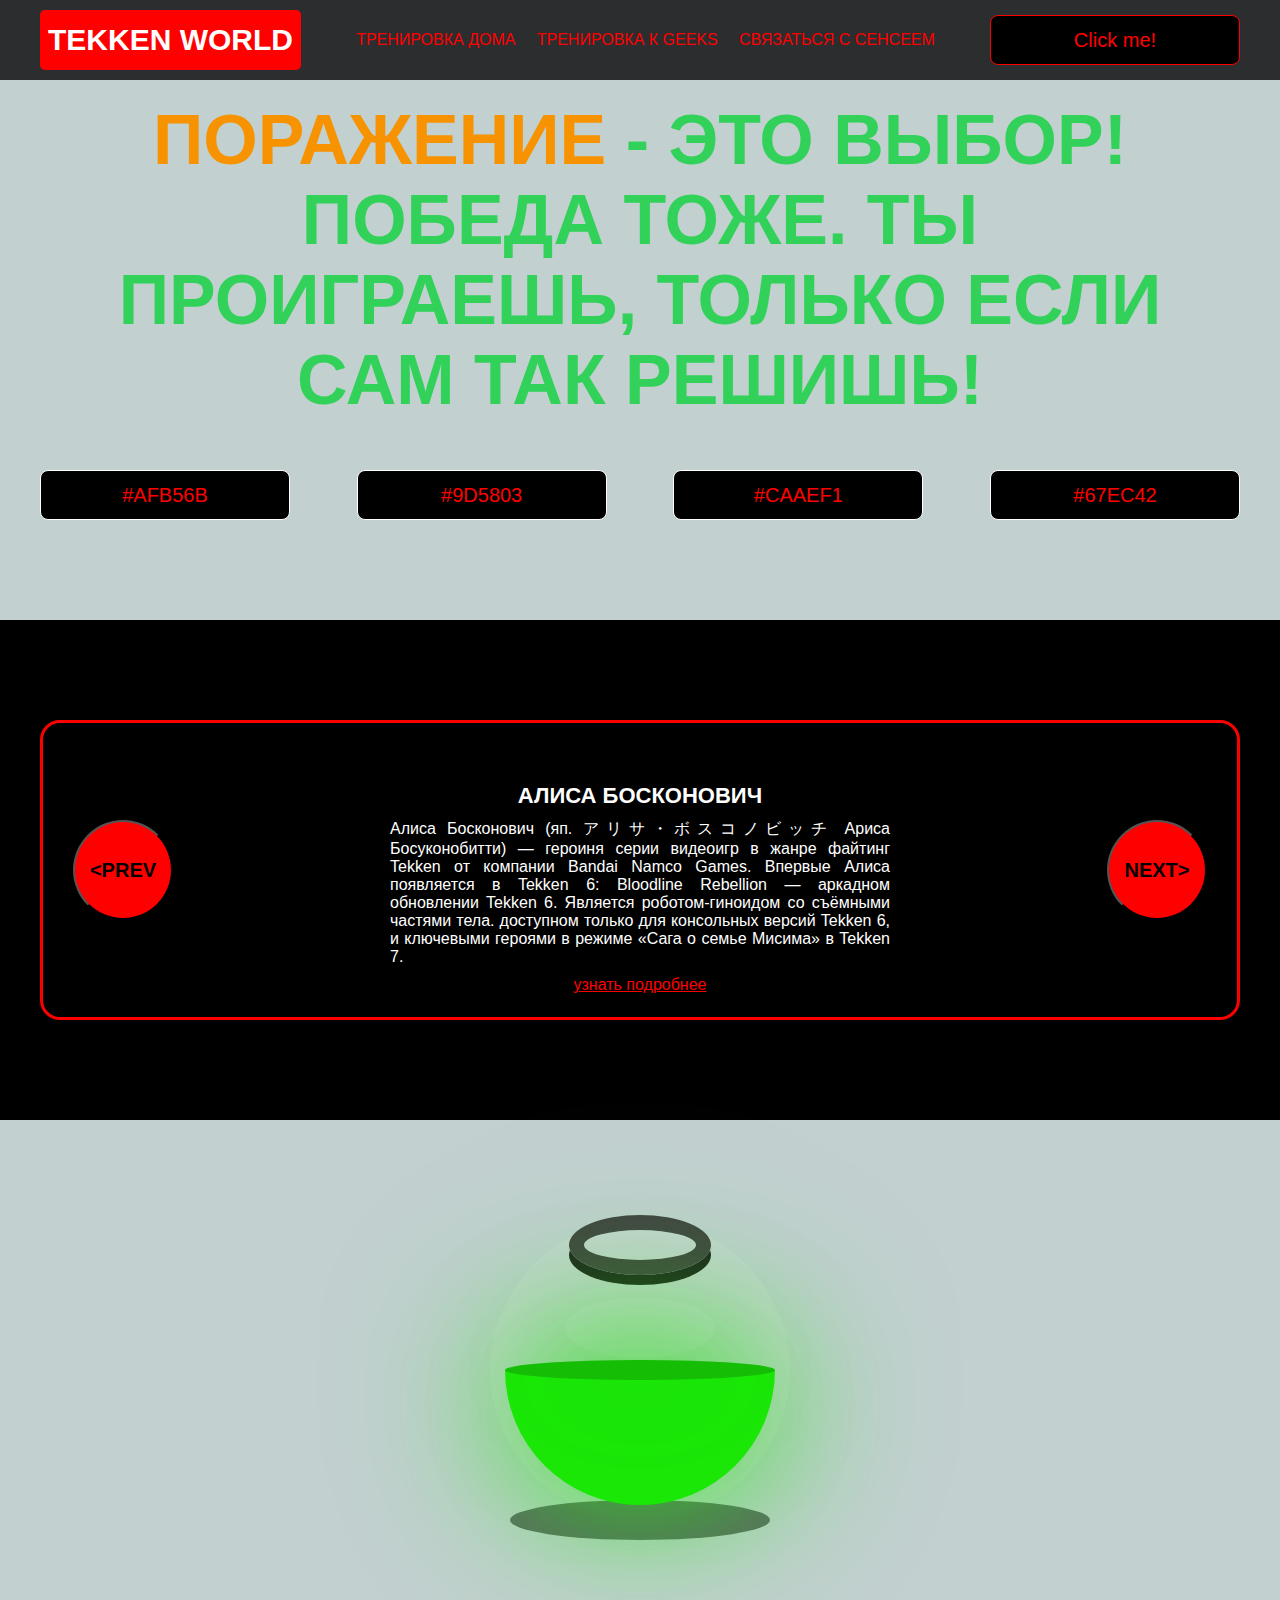
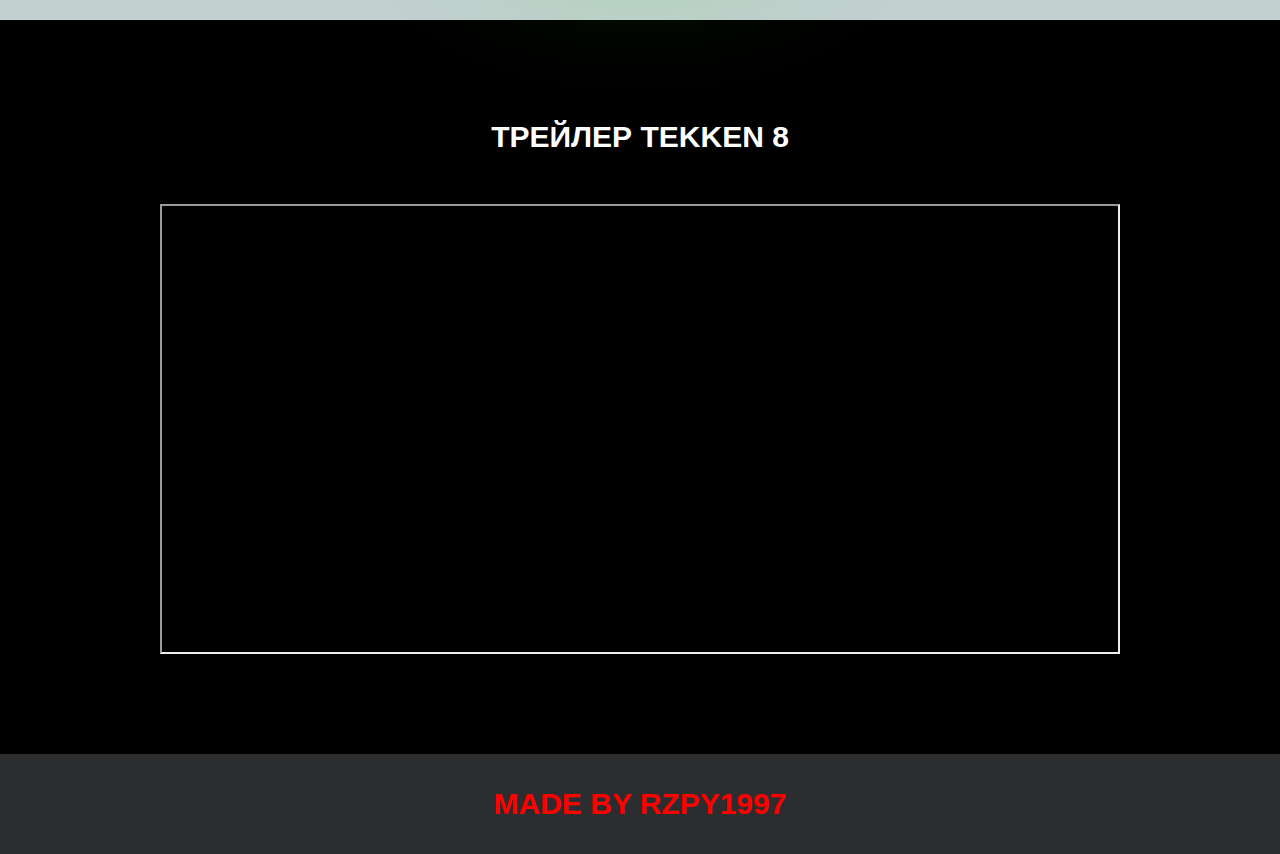
<file: index.html>
<!DOCTYPE html>
<html lang="en">
<head>
    <meta charset="UTF-8">
    <title>Tekken World</title>
    <link rel="stylesheet" href="css/style.css">
    <link rel="stylesheet" href="css/core.css">
</head>
<body>

<div class="wrapper">
    <div class="header">
        <div class="container">
            <div class="inner_header">
                <a href="index.html">
                    <div class="logotype">
                        <h2>Tekken World</h2>
                    </div>
                </a>
                <ul class="menu">
                    <li class="menu_link">
                        <a href="pages/home_works.html">Тренировка дома</a>
                    </li>
                    <li class="menu_link">
                        <a href="pages/lessons.html">Тренировка к GEEKS</a>
                    </li>
                    <li class="menu_link">
                        <a href="https://t.me/NurDinBuy16" target="_blank">Связаться с Сенсеем</a>
                    </li>
                </ul>
                <button class="btn" id="btn-get">Click me!</button>
            </div>
        </div>
    </div>
    <div class="main_block">
        <div class="container">
            <div class="inner_main">
                <h1><strong id="js-color">Поражение</strong> - это выбор! Победа тоже. Ты проиграешь, только если сам так решишь!</h1>
                <div class="colors-buttons">
                    <button class="btn btn-color"></button>
                    <button class="btn btn-color"></button>
                    <button class="btn btn-color"></button>
                    <button class="btn btn-color"></button>
                </div>
            </div>
        </div>
    </div>
    <div class="slider_block">
        <div class="container">
            <div class="inner_slider">
                <div class="slider">
                    <button class="btn-slide" id="prev">&lt;prev</button>
                    <div class="slide active_slide">
                        <div class="slide_card">
                            <h3>Алиса Босконович</h3>
                            <p>Алиса Босконович (яп. アリサ・ボスコノビッチ Ариса Босуконобитти) — героиня серии видеоигр в жанре файтинг Tekken от компании Bandai Namco Games. Впервые Алиса появляется в Tekken 6: Bloodline Rebellion — аркадном обновлении Tekken 6. Является роботом-гиноидом со съёмными частями тела. доступном только для консольных версий Tekken 6, и ключевыми героями в режиме «Сага о семье Мисима» в Tekken 7.</p>
                            <a href="https://ru.wikipedia.org/wiki/%D0%A1%D0%BF%D0%B8%D1%81%D0%BE%D0%BA_%D0%BF%D0%B5%D1%80%D1%81%D0%BE%D0%BD%D0%B0%D0%B6%D0%B5%D0%B9_Tekken#%D0%9F%D0%B5%D1%80%D1%81%D0%BE%D0%BD%D0%B0%D0%B6%D0%B8" target="_blank">узнать подробнее</a>
                        </div>
                    </div>
                    <div class="slide">
                        <div class="slide_card">
                            <h3>Анна Уильямс</h3>
                            <p>Анна Уильямс (яп. アンナ・ウィリアムズ Anna Wiriamuzu) — вымышленный персонаж серии видеоигр в жанре файтинг Tekken. Её первое появление состоялось в Tekken (1994). Анна — самовлюблённая и высокомерная младшая сестра тихой и серьёзной Нины Уильямс, личный телохранитель Кадзуи Мисимы и второе должностное лицо в Корпорации G. Кроме того, она является тётей известного британского боксёра Стива Фокса. Анна выступает в качестве вечной соперницы Нины.</p>
                            <a href="https://ru.wikipedia.org/wiki/%D0%A1%D0%BF%D0%B8%D1%81%D0%BE%D0%BA_%D0%BF%D0%B5%D1%80%D1%81%D0%BE%D0%BD%D0%B0%D0%B6%D0%B5%D0%B9_Tekken#%D0%9F%D0%B5%D1%80%D1%81%D0%BE%D0%BD%D0%B0%D0%B6%D0%B8" target="_blank">узнать подробнее</a>
                        </div>
                    </div>
                    <div class="slide">
                        <div class="slide_card">
                            <h3>Дзин Кадзама</h3>
                            <p>Дзин Кадзама (яп. 風間 仁 Кадзама Дзин, ромадзи: Jin Kazama) — персонаж из серии игр Tekken, начиная с третьей части является её ключевым действующим лицом и одним из наиболее узнаваемых персонажей серии: его изображение размещалось на упаковках консольных версий всех игр, начиная с Tekken 3, в которой он впервые появился[1][2][3]. </p>
                            <a href="https://developer.mozilla.org/ru/docs/Learn/JavaScript/Objects/JSON" target="_blank">узнать подробнее</a>
                        </div>
                    </div>
                    <div class="slide">
                        <div class="slide_card">
                            <h3>Ёсимицу</h3>
                            <p>Ёсимицу (яп. 吉光 Ёсимицу, ромадзи: Yoshimitsu) — персонаж серий файтингов Tekken и Soul. Он впервые появляется в игре Tekken и появляется во всех продолжениях и ответвлениях серии. Кроме того, предшественник Ёсимицу с таким же именем, оружием, кланом и основной информацией был включён в ещё одну серию файтингов от Namco Soul в качестве секретного персонажа, дебютировав в SoulCalibur. Персонаж был хорошо принят как фанатами обеих серий, так и критиками.</p>
                            <a href="https://highload.today/kak-ustroen-event-loop-v-javascript-parallelnaya-model-i-tsikl-sobytij/" target="_blank">узнать подробнее</a>
                        </div>
                    </div>
                    <button class="btn-slide" id="next">next&gt;</button>
                </div>
            </div>
        </div>
    </div>

    <div class="botlle">
        <div class="container">
            <div class="bottle_inner">
                <a href="pages/monster.html">
                    <div class="bowl">
                        <div class="shadow"></div>
                        <div class="liquid"></div>

                    </div>
                </a>
            </div>
        </div>
    </div>

    <div class="block_video">
        <div class="container">
            <h3>Трейлер TEKKEN 8</h3>
            <div class="inner_block_video">
                <iframe width="80%" height="450" src="https://www.youtube.com/embed/9ctbt4CfrJw?si=48giTpM0swUvpjRw" title="YouTube video player" frameborder="2" allow="autoplay; clipboard-write; encrypted-media; gyroscope; picture-in-picture; web-share" allowfullscreen></iframe>
            </div>
        </div>
    </div>

    <div class="footer">
        <div class="container">
            <a href="#" target="_blank">
                <div class="inner_footer">
                    <h2>Made by RZPY1997</h2>
                </div>
            </a>
        </div>
    </div>
</div>

<div class="modal">
    <div class="modal_dialog">
        <div class="modal_content">
            <form action="#">
                <div class="modal_close">&times;</div>
                <div class="modal_title">Мы свяжемся с вами как можно быстрее!</div>
                <input required placeholder="Ваше имя" name="fullname" type="text" class="modal_input">
                <input required placeholder="Ваш номер телефона" name="phone_number" type="phone" class="modal_input">
                <button class="btn btn_dark btn_min">Перезвонить мне</button>
            </form>
        </div>
    </div>
</div>

</body>
<script src="js/main.js"></script>
<script src="js/modal.js"></script>
</html>
</file>
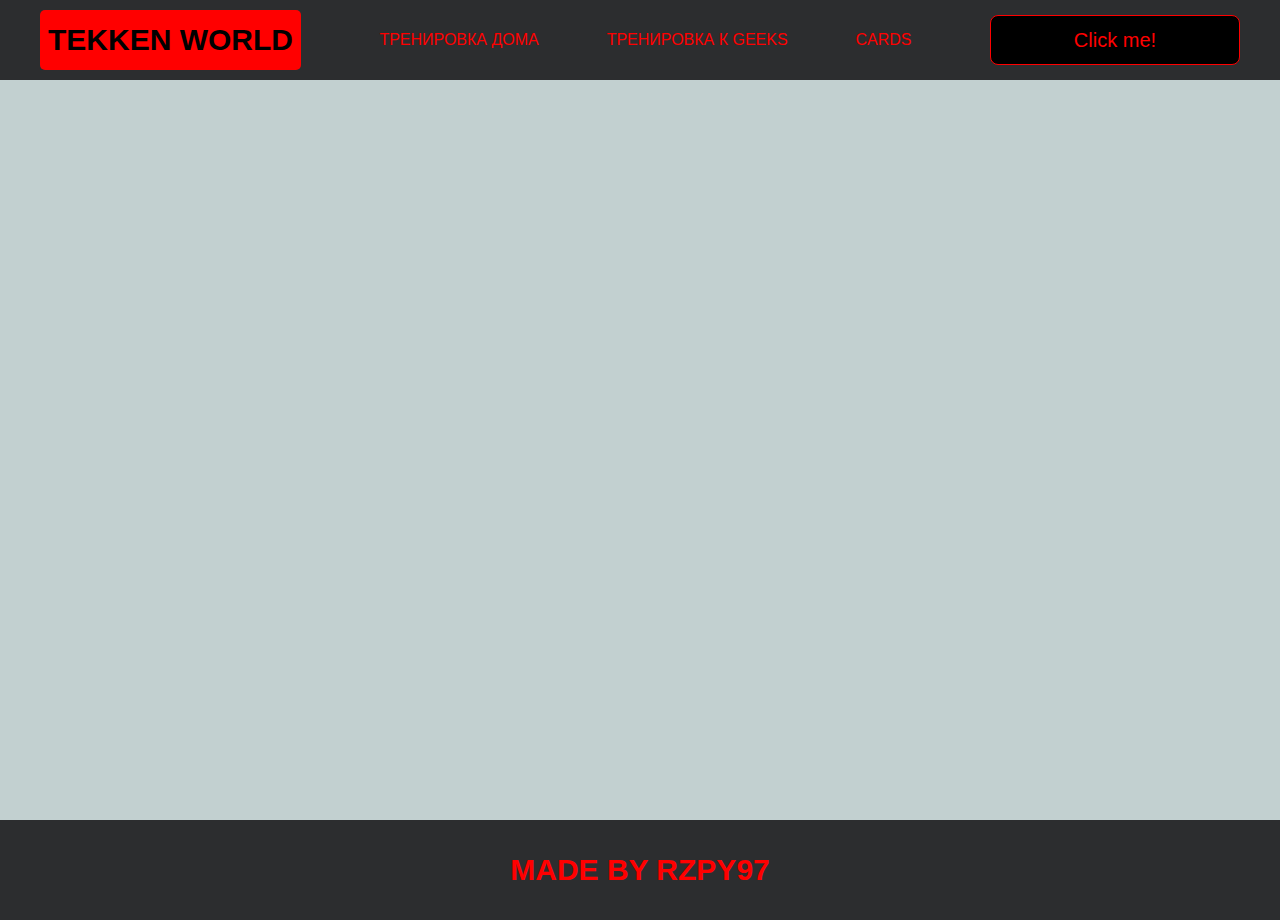
<file: pages/cards.html>
<!DOCTYPE html>
<html lang="en">
<head>
    <meta charset="UTF-8">
    <title>Cards</title>
    <link rel="stylesheet" href="../css/style.css">
    <link rel="stylesheet" href="../css/core.css">
    <link rel="stylesheet" href="../css/cards.css">
</head>
<body>
<div class="wrapper">
    <div class="header">
        <div class="container">
            <div class="inner_header">
                <a href="../index.html">
                    <div class="logotype">
                        <h2>Tekken World</h2>
                    </div>
                </a>
                <ul class="menu">
                    <li class="menu_link">
                        <a href="../pages/home_works.html">Тренировка дома</a>
                    </li>
                    <li class="menu_link">
                        <a href="../pages/lessons.html">Тренировка к GEEKS</a>
                    </li>
                    <li class="menu_link">
                        <a href="cards.html">Cards</a>
                    </li>
                </ul>
                <button class="btn" id="btn-get">Click me!</button>
            </div>
        </div>
    </div>

    <div class="cards"></div>

    <div class="footer">
        <div class="container">
            <a href="#" target="_blank">
                <div class="inner_footer">
                    <h2>Made by RZPY97</h2>
                </div>
            </a>
        </div>
    </div>
</div>
<div class="modal">
    <div class="modal_dialog">
        <div class="modal_content">
            <form action="#">
                <div class="modal_close">&times;</div>
                <div class="modal_title">Мы свяжемся с вами как можно быстрее!</div>
                <input required placeholder="Ваше имя" name="name" type="text" class="modal_input">
                <input required placeholder="Ваш номер телефона" name="phone" type="phone" class="modal_input">
                <button class="btn btn_dark btn_min">Перезвонить мне</button>
            </form>
        </div>
    </div>
</div>
<script src="../js/cards.js"></script>
<script src="../js/modal.js"></script>
</body>
</html>
</file>
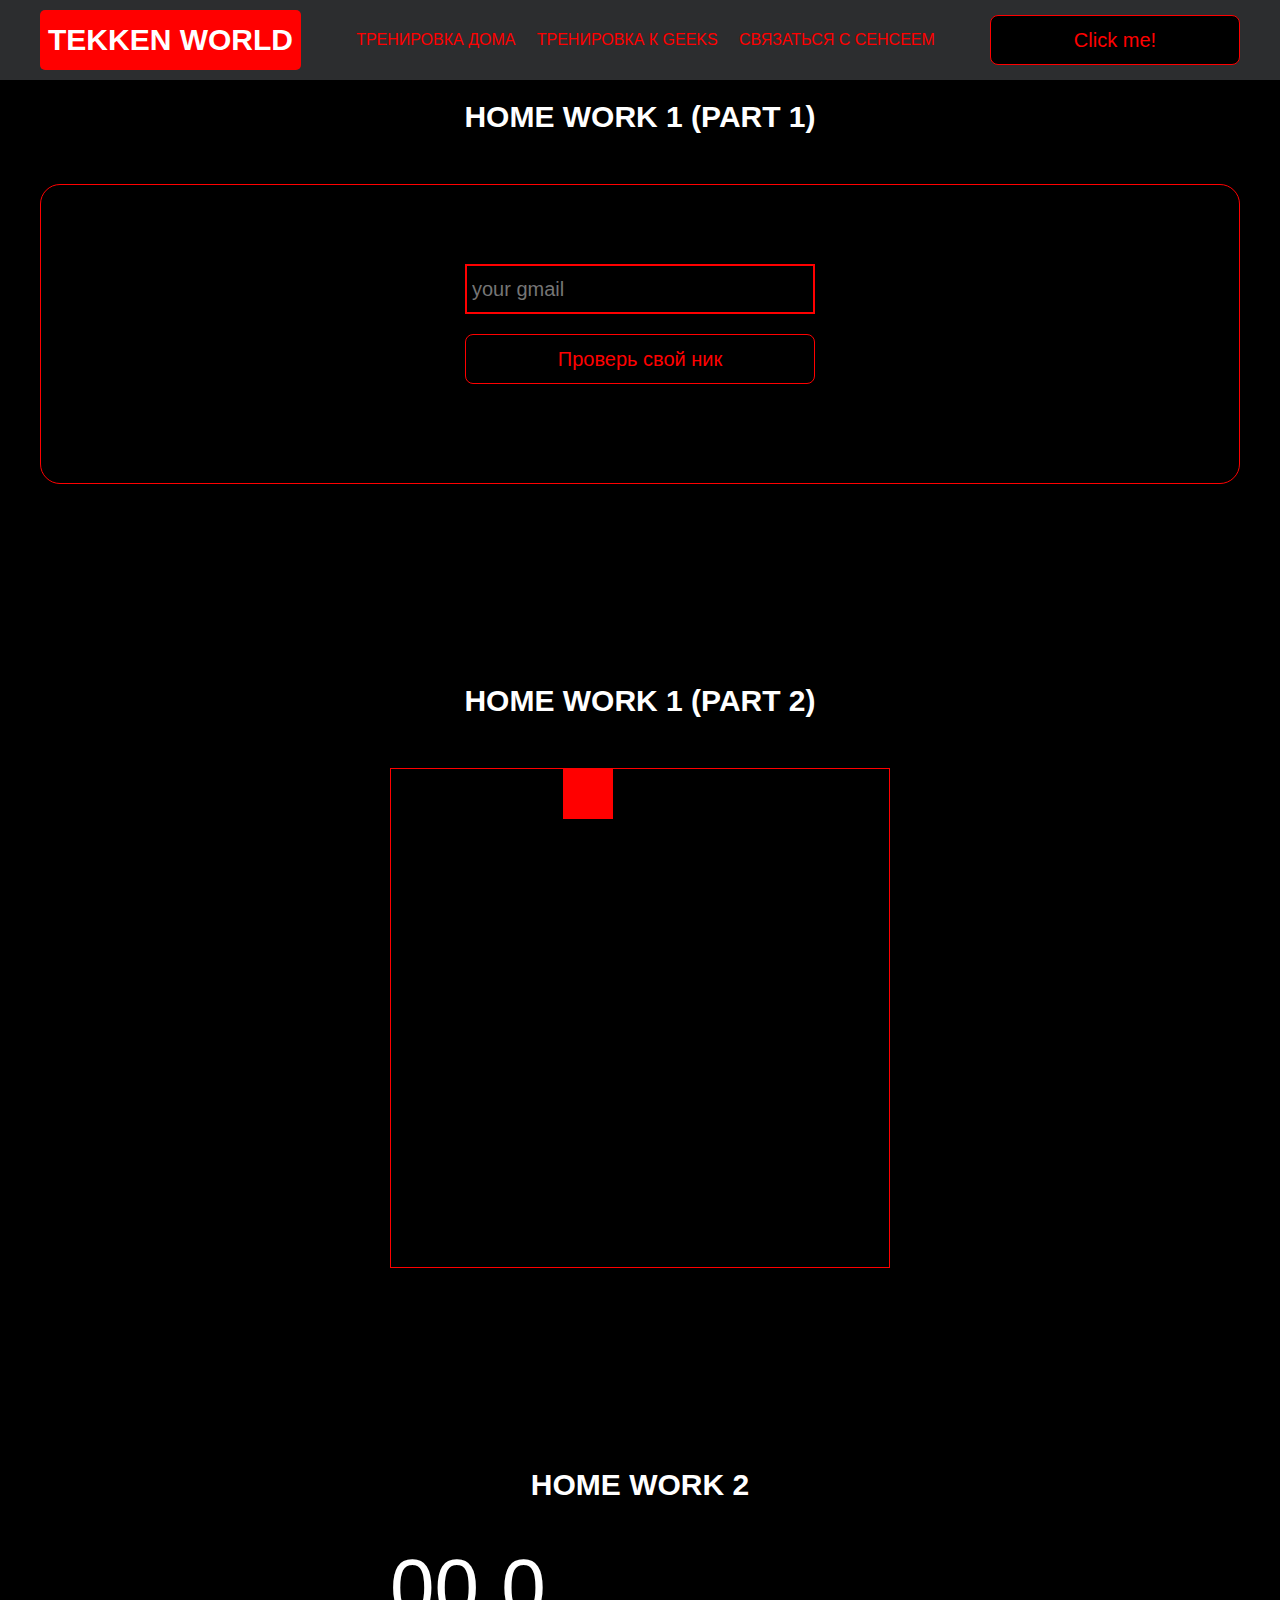
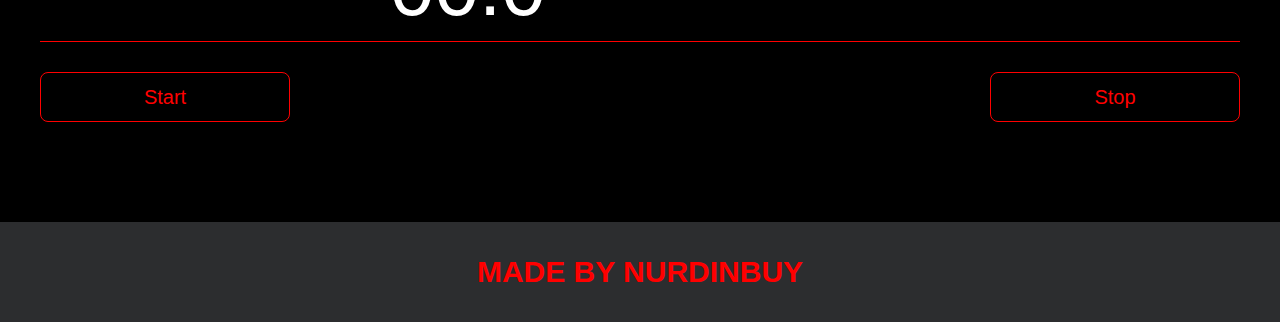
<file: pages/home_works.html>
<!DOCTYPE html>
<html lang="en">
<head>
    <meta charset="UTF-8">
    <title>Home Works</title>
    <link rel="stylesheet" href="../css/style.css">
    <link rel="stylesheet" href="../css/core.css">
    <link rel="stylesheet" href="../css/home_works.css">
</head>
<body>

<div class="wrapper">
    <div class="header">
        <div class="container">
            <div class="inner_header">
                <a href="../index.html">
                    <div class="logotype">
                        <h2>Tekken World</h2>
                    </div>
                </a>
                <ul class="menu">
                    <li class="menu_link">
                        <a href="../pages/home_works.html">Тренировка дома</a>
                    </li>
                    <li class="menu_link">
                        <a href="../pages/lessons.html">Тренировка к GEEKS</a>
                    </li>
                    <li class="menu_link">
                        <a href="https://t.me/NurDinBuy16" target="_blank">Связаться с Сенсеем</a>
                    </li>
                </ul>
                <button class="btn" id="btn-get">Click me!</button>
            </div>
        </div>
    </div>

    <div class="gmail_block">
        <div class="container">
            <h3>Home work 1 (part 1)</h3>
            <div class="inner_gmail_block">
                <div class="form_gmail">
                    <label for="gmail_input"></label>
                    <input type="text" id="gmail_input" placeholder="your gmail">
                    <button class="btn" id="gmail_button">Проверь свой ник</button>
                    <span class="checker" id="gmail_result"></span>
                </div>
            </div>
        </div>
    </div>

    <div class="move_block">
        <div class="container">
            <h3>Home work 1 (part 2)</h3>
            <div class="inner_move_block">
                <div class="parent_block">
                    <div class="child_block"></div>
                </div>
            </div>
        </div>
    </div>
  <div class="stopwatch">
    <div class="container">
        <h3>Home work 2 </h3>
        <div class="time">
            <div class="time_block">
                <div class="interval" id="ml-secondsS">00.0</div>
            </div>
        </div>
        <div class="time_buttons">
            <button class="btn" id="start">Start</button>
            <button class="btn" id="stop">Stop</button>
        </div>
    </div>
</div>

    <div class="footer">
        <div class="container">
            <a href="https://www.instagram.com/nurdinbuy/" target="_blank">
                <div class="inner_footer">
                    <h2>Made by NurDinBuy</h2>
                </div>
            </a>
        </div>
    </div>
</div>

<div class="modal">
    <div class="modal_dialog">
        <div class="modal_content">
            <form action="#">
                <div class="modal_close">&times;</div>
                <div class="modal_title">Мы свяжемся с вами как можно быстрее!</div>
                <input required placeholder="Ваше имя" name="name" type="text" class="modal_input">
                <input required placeholder="Ваш номер телефона" name="phone" type="phone" class="modal_input">
                <button class="btn btn_dark btn_min">Перезвонить мне</button>
            </form>
        </div>
    </div>
</div>

</body>
<script src="../js/home_works.js"></script>
<script src="../js/modal.js"></script>
</html>
</file>
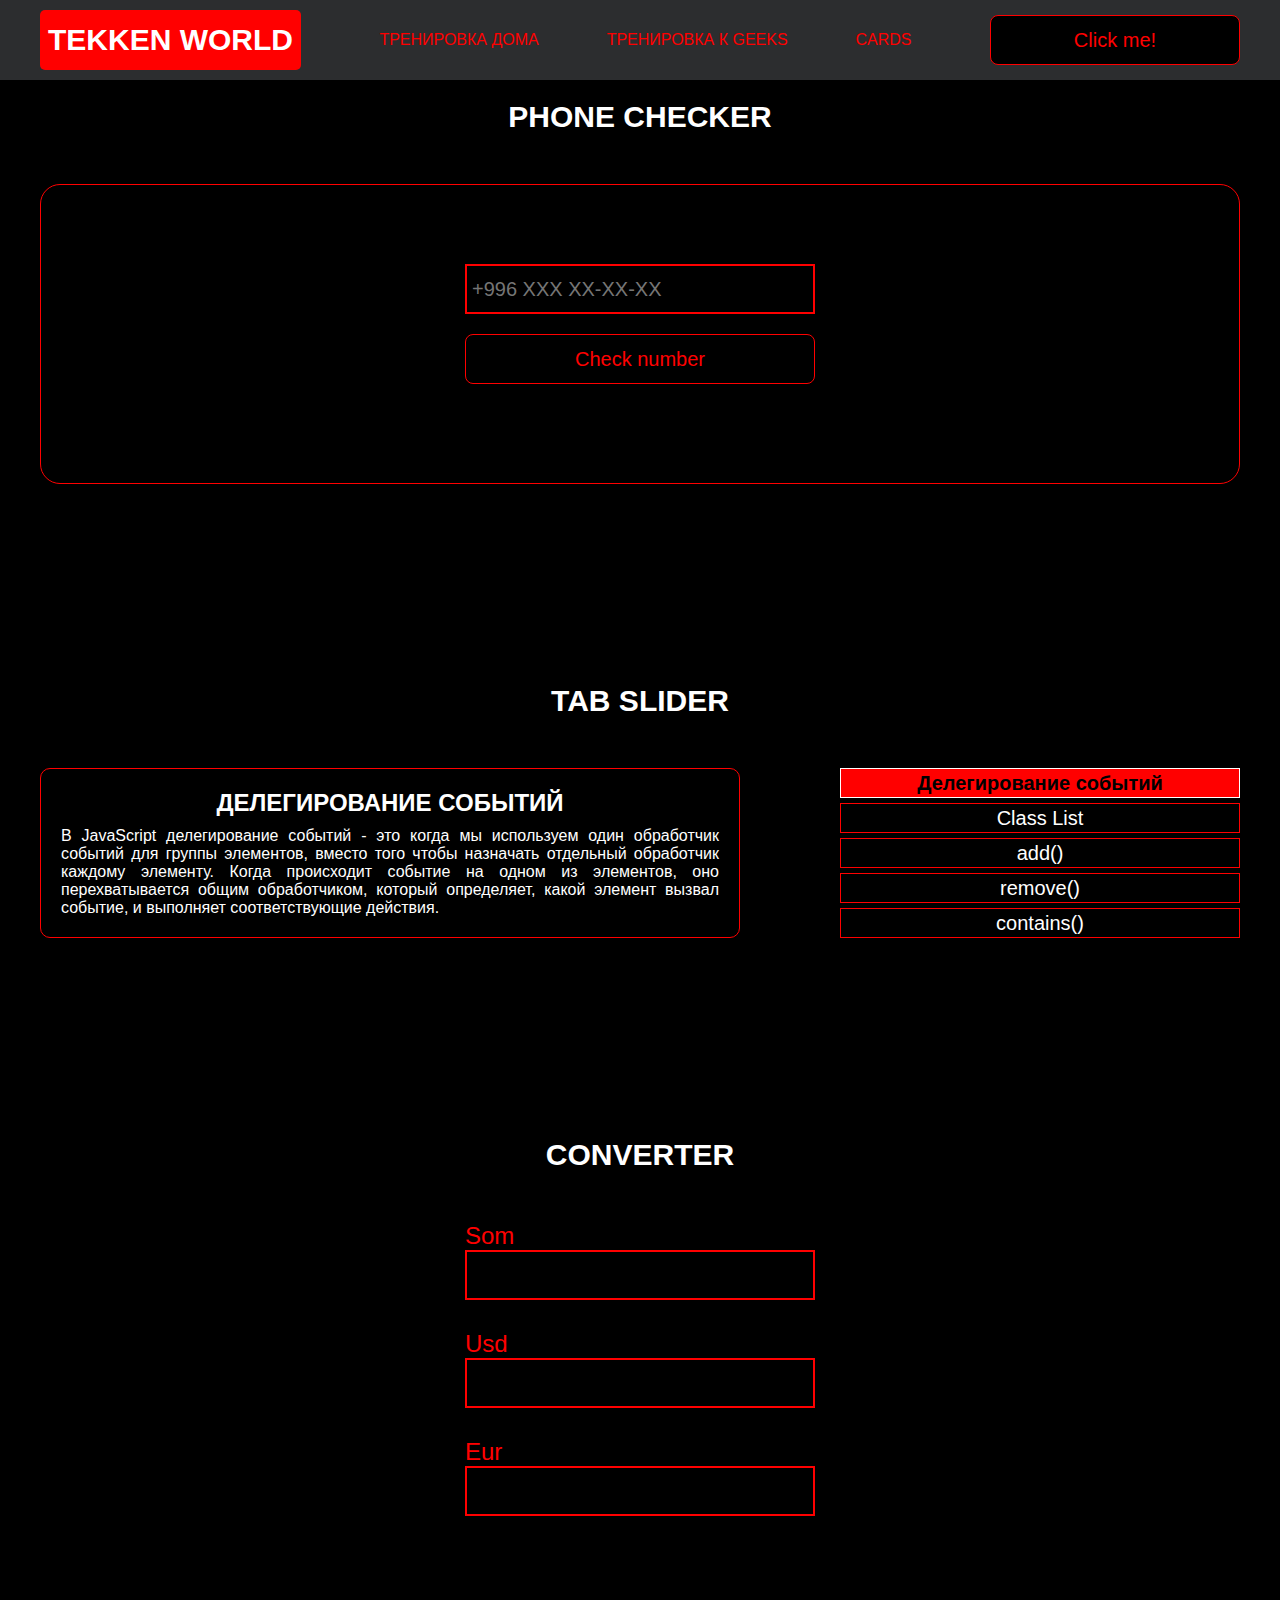
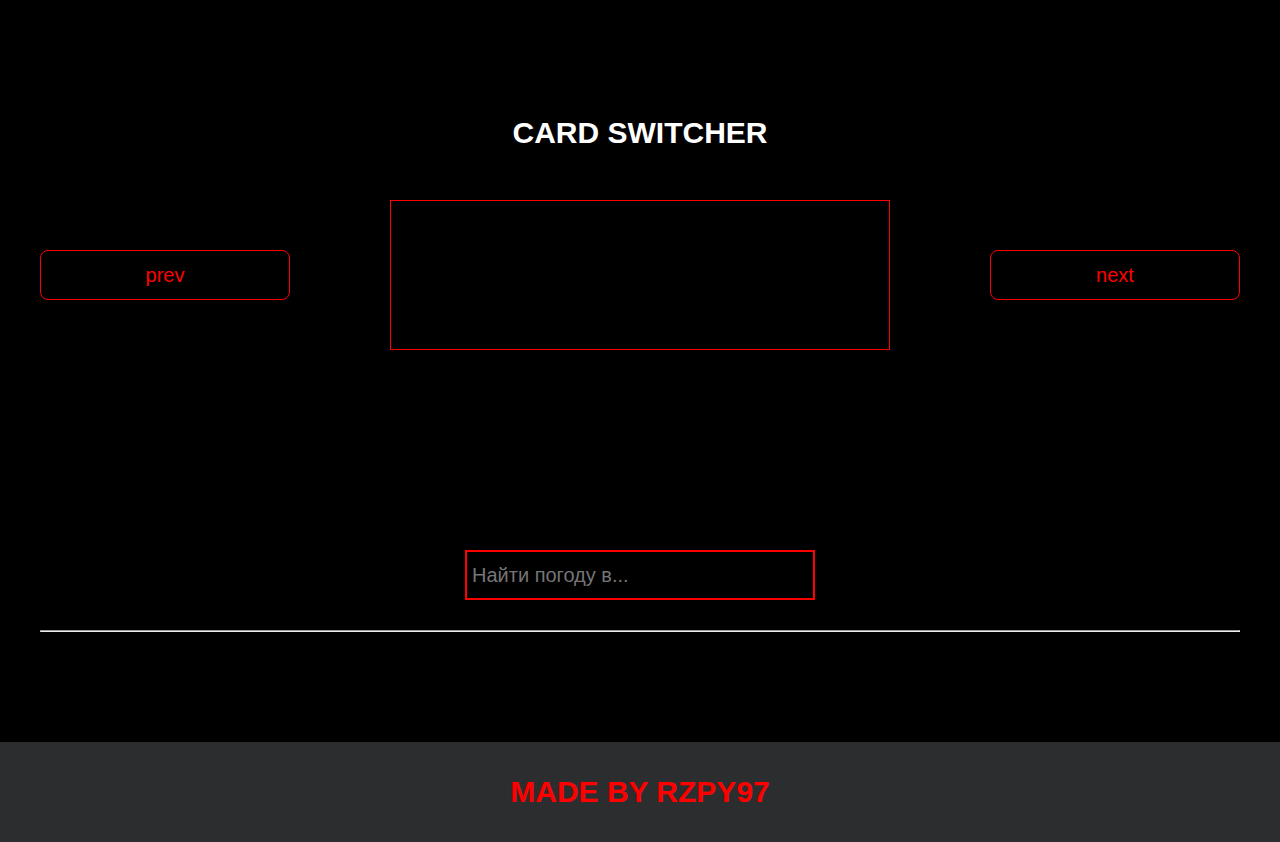
<file: pages/lessons.html>
<!DOCTYPE html>
<html lang="en">
<head>
    <meta charset="UTF-8">
    <title>Lessons</title>
    <link rel="stylesheet" href="../css/style.css">
    <link rel="stylesheet" href="../css/core.css">
    <link rel="stylesheet" href="../css/lessons.css">
</head>
<body>

<div class="wrapper">
    <div class="header">
        <div class="container">
            <div class="inner_header">
                <a href="../index.html">
                    <div class="logotype">
                        <h2>Tekken World</h2>
                    </div>
                </a>
                <ul class="menu">
                    <li class="menu_link">
                        <a href="../pages/home_works.html">Тренировка дома</a>
                    </li>
                    <li class="menu_link">
                        <a href="../pages/lessons.html">Тренировка к GEEKS</a>
                    </li>
                    <li class="menu_link">
                         <a href="cards.html">Cards</a>
                    </li>
                </ul>
                <button class="btn" id="btn-get">Click me!</button>
            </div>
        </div>
    </div>

    <div class="phone_block">
        <div class="container">
            <h3>Phone checker</h3>
            <div class="inner_phone_block">
                <div class="form_phone">
                    <label for="phone_input"></label>
                    <input type="text" id="phone_input" placeholder="+996 XXX XX-XX-XX">
                    <button class="btn" id="phone_button">Check number</button>
                    <span class="checker" id="phone_result"></span>
                </div>
            </div>
        </div>
    </div>

    <div class="tab_slider">
        <div class="container">
            <h3>tab slider</h3>
            <div class="inner_tab_slider">
                <div class="tab_contents_block">
                    <div class="tab_content_block">
                        <h4>Делегирование событий</h4>
                        <p>В JavaScript делегирование событий - это когда мы используем один обработчик событий для
                            группы элементов, вместо того чтобы назначать отдельный обработчик каждому элементу. Когда
                            происходит событие на одном из элементов, оно перехватывается общим обработчиком, который
                            определяет, какой элемент вызвал событие, и выполняет соответствующие действия.</p>
                    </div>
                    <div class="tab_content_block">
                        <h4>classList</h4>
                        <p>classList в JavaScript - это свойство, которое позволяет нам работать с классами элемента
                            HTML. С помощью classList мы можем добавлять, удалять или проверять наличие классов у
                            элемента. Допустим, у нас есть элемент на веб-странице, и мы хотим изменить его классы с
                            помощью JavaScript. Вместо того, чтобы обращаться напрямую к атрибуту class, мы можем
                            использовать свойство classList этого элемента. </p>
                    </div>
                    <div class="tab_content_block">
                        <h4>add()</h4>
                        <p>Метод add позволяет добавить новый класс к списку классов элемента. Например,
                            element.classList.add('new-class') добавит класс с именем "new-class" к элементу.</p>
                    </div>
                    <div class="tab_content_block">
                        <h4>remove()</h4>
                        <p>Метод remove позволяет удалить класс из списка классов элемента. Например,
                            element.classList.remove('old-class') удалит класс с именем "old-class" из элемента.</p>
                    </div>
                    <div class="tab_content_block">
                        <h4>contains()</h4>
                        <p>Метод contains позволяет проверить, содержит ли элемент определенный класс. Он возвращает
                            true, если класс присутствует, и false, если его нет. Например,
                            element.classList.contains('highlight') вернет true, если у элемента есть класс
                            "highlight".</p>
                    </div>
                    <div class="tab_content_items">
                        <div class="tab_content_item tab_content_item_active">Делегирование событий</div>
                        <div class="tab_content_item">Class List</div>
                        <div class="tab_content_item">add()</div>
                        <div class="tab_content_item">remove()</div>
                        <div class="tab_content_item">contains()</div>
                    </div>
                </div>
            </div>
        </div>
    </div>

    <div class="converter">
        <div class="container">
            <h3>CONVERTER</h3>
            <div class="inner_converter">
                <div class="som">
                    <label for="som">Som</label>
                    <input type="number" id="som">
                </div>
                <div class="usd">
                    <label for="usd">Usd</label>
                    <input type="number" id="usd">
                </div>
                <div class="eur">
                    <label for="eur">Eur</label>
                    <input type="number" id="eur">
                </div>
            </div>
        </div>
    </div>

    <div class="card_switcher">
        <div class="container">
            <h3>Card Switcher</h3>
            <div class="inner_card_switcher">
                <button class="btn" id="btn-prev">prev</button>
                <div class="card"></div>
                <button class="btn" id="btn-next">next</button>
            </div>
        </div>
    </div>

    <div class="weather">
        <div class="container">
            <div class="inner_weather">
                <div>
                    <input type="text" class="cityName" placeholder="Найти погоду в...">
                </div>
                <div>
                    <span class="city"></span>
                    <hr>
                    <span class="temp"></span>
                </div>
            </div>
        </div>
    </div>

    <div class="footer">
        <div class="container">
            <a href="https://www.instagram.com/nurdinbuy/" target="_blank">
                <div class="inner_footer">
                    <h2>Made by RZPY97</h2>
                </div>
            </a>
        </div>
    </div>
</div>

<div class="modal">
    <div class="modal_dialog">
        <div class="modal_content">
            <form action="#">
                <div class="modal_close">&times;</div>
                <div class="modal_title">Мы свяжемся с вами как можно быстрее!</div>
                <input required placeholder="Ваше имя" name="name" type="text" class="modal_input">
                <input required placeholder="Ваш номер телефона" name="phone" type="phone" class="modal_input">
                <button class="btn btn_dark btn_min">Перезвонить мне</button>
            </form>
        </div>
    </div>
</div>

</body>
<script src="../js/lesson.js"></script>
<script src="../js/modal.js"></script>
</html>
</file>
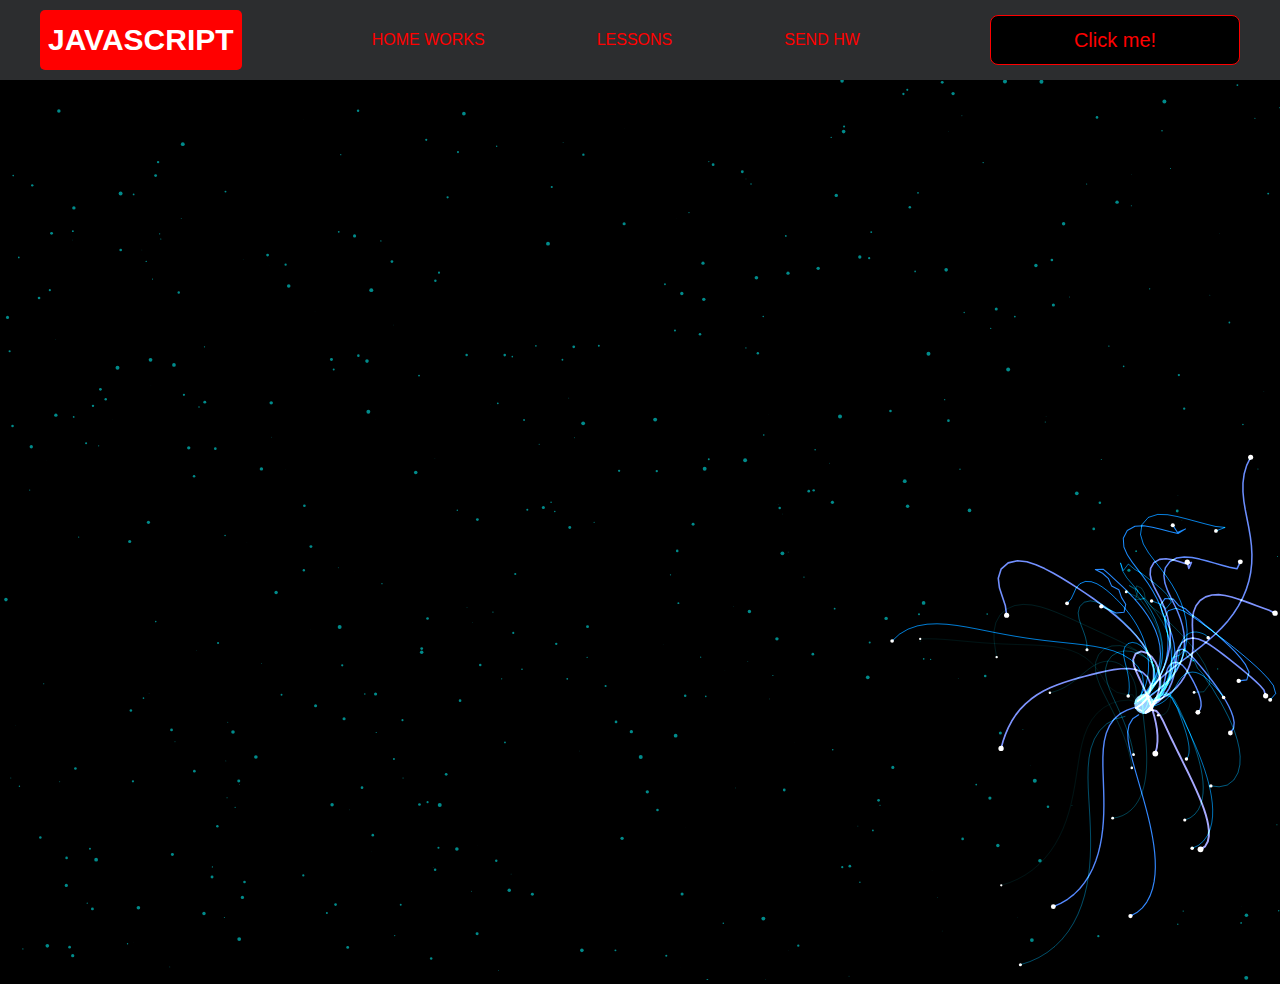
<file: pages/monster.html>
<!DOCTYPE html>
<html lang="en">
<head>
    <meta charset="UTF-8">
    <title>Monster</title>
    <link rel="stylesheet" href="../css/style.css">
    <link rel="stylesheet" href="../css/core.css">
    <link rel="stylesheet" href="../css/monster.css">
</head>
<body>
<div class="wrapper">
    <div class="header">
        <div class="container">
            <div class="inner_header">
                <a href="../index.html">
                    <div class="logotype">
                        <h2>Java<span>Script</span></h2>
                    </div>
                </a>
                <ul class="menu">
                    <li class="menu_link">
                        <a href="../pages/home_works.html">Home Works</a>
                    </li>
                    <li class="menu_link">
                        <a href="../pages/lessons.html">Lessons</a>
                    </li>
                    <li class="menu_link">
                        <a href="https://t.me/NurDinBuy16" target="_blank">Send hw</a>
                    </li>
                </ul>
                <button class="btn" id="btn-get">Click me!</button>
            </div>
        </div>
    </div>
</div>
<canvas id="canvas"></canvas>

<div class="modal">
    <div class="modal_dialog">
        <div class="modal_content">
            <form action="#">
                <div class="modal_close">&times;</div>
                <div class="modal_title">Мы свяжемся с вами как можно быстрее!</div>
                <input required placeholder="Ваше имя" name="name" type="text" class="modal_input">
                <input required placeholder="Ваш номер телефона" name="phone" type="phone" class="modal_input">
                <button class="btn btn_dark btn_min">Перезвонить мне</button>
            </form>
        </div>
    </div>
</div>

</body>
<script src="../js/monster.js"></script>
<script src="../js/modal.js"></script>
</html>
</file>
<file: css/style.css>
/* HEADER */

.header {
    height: 80px;
    background: #2c2d2f;
    display: flex;
    align-items: center;
    width: 100%;
    position: fixed;
    top: 0;
    z-index: 2;
}

.inner_header {
    height: 100%;
    display: flex;
    align-items: center;
    justify-content: space-between;
}

/* LOGOTYPE */

.logotype {
    display: flex;
    align-items: center;
    justify-content: center;
    font-size: 22px;
    height: 60px;
    width: fit-content;
    background: var(--orange);
    padding: 8px;
    color: white;
    border-radius: 5px;
    cursor: pointer;
}

/* HEADER MENU */

.menu {
    display: flex;
    justify-content: space-around;
    width: 600px;
}

.menu_link a {
    color: var(--orange);
    text-transform: uppercase;
}

.menu_link a:hover {
    text-decoration: underline;
}

/* MAIN BLOCK */

.main_block {
    padding: 100px 0;
    background: url("https://i.pinimg.com/originals/8a/9d/dd/8a9ddd5e8ca1a93b202ec40c9845d63c.jpg");
}

/* BUTTONS COLOR PICKER */

.colors-buttons {
    display: flex;
    justify-content: space-between;
    margin-top: 50px;
}

.btn-color {
    border-radius: 20px;
    border-color: white !important;
}

/* FOOTER */

.footer {
    background: #2c2d2f;
    width: 100%;
}

.inner_footer {
    display: flex;
    align-items: center;
    justify-content: center;
    height: 100px;
}

.footer h2 {
    text-transform: uppercase;
    color: var(--orange);
    font-weight: 600;
}


/* SLIDER BLOCK */

.slider_block {
    padding: 100px 0;
    background: black;
}

.slider {
    position: relative;
    width: 100%;
    height: 300px;
    overflow: hidden;
    border: 3px solid var(--orange);
    border-radius: 20px;
    display: flex;
    align-items: center;
    justify-content: space-between;
    padding: 0 30px;
}

.slide {
    position: absolute;
    top: 60px;
    left: 0;
    width: 100%;
    height: 100%;
    display: none;
    transition: opacity 0.5s ease-in-out;
}

.slide_card {
    color: white;
    margin: 0 auto;
    width: 500px;
    text-align: center;
}

.slide_card h3 {
    color: white;
    text-transform: uppercase;
    font-size: 22px;
}

.slide_card p {
    font-size: 16px;
    text-align: justify;
    margin: 10px 0;
}

.slide_card a {
    color: var(--orange);
    text-decoration: underline;
}

.slide.active_slide {
    display: block;
}

/* VIDEO BLOCK */

.block_video {
    background: black;
    padding: 100px 0;
}

.inner_block_video {
    display: flex;
    justify-content: center;
    margin-top: 50px;
}

/* MODAL */

.modal {
    position: fixed;
    height: 100%;
    width: 100%;
    top: 0;
    left: 0;
    z-index: 2;
    background: rgba(0, 0, 0, 0.8);
    display: none;
}

.modal_dialog {
    max-width: 500px;
    margin: 150px auto;
}

.modal_content {
    position: relative;
    width: 100%;
    padding: 40px;
    background-color: black;
    border: 2px solid var(--orange);
    border-radius: 4px;
    max-height: 80vh;
    overflow-y: auto;
}

.modal_content form {
    display: flex;
    flex-direction: column;
    align-items: center;
}

.modal_close {
    position: absolute;
    top: 8px;
    right: 14px;
    font-size: 30px;
    color: red;
    opacity: 0.5;
    font-weight: 700;
    border: none;
    background-color: transparent;
    cursor: pointer;
}

.modal_title {
    text-align: center;
    font-size: 22px;
    text-transform: uppercase;
    color: white;
}

.modal_input, .btn_min {
    width: 100% !important;
    margin-top: 10px;
}


/*-------BOTTLE-------*/

.botlle {
    background: url("https://wallpapers.com/images/hd/jin-kazama-in-grunge-black-23v4jadbz28nr903.jpg");
    padding: 100px 0;
    background-repeat: no-repeat;
    background-size: cover;
}

.bottle_inner {
    display: flex;
    justify-content: center;
    align-items: center;
}

.bowl {
    position: relative;
    width: 300px;
    height: 300px;
    background: rgba(255, 255, 255, 0.1);
    border-radius: 50%;
    border: 10px solid transparent;
    animation: animate 5s linear infinite;
    transform-origin: bottom center;
    animation-play-state: running;
}

@keyframes animate {
    0% {
        transform: rotate(0deg);
    }
    25% {
        transform: rotate(22deg);
    }
    50% {
        transform: rotate(0deg);
    }
    75% {
        transform: rotate(-22deg);
    }
    100% {
        filter: hue-rotate(360deg);
    }
}

.bowl::before {
    content: "";
    position: absolute;
    top: -15px;
    left: 50%;
    transform: translateX(-50%);
    width: 40%;
    height: 30px;
    border: 15px solid #444;
    border-radius: 50%;
    box-shadow: 0 10px #222;

}

.bowl::after {
    content: "";
    position: absolute;
    top: 35%;
    left: 50%;
    transform: translate(-50%, -50%);
    width: 150px;
    height: 60px;
    background: rgba(255, 255, 255, 0.05);
    transform-origin: center;
    animation: animatebowlshadow 5s linear infinite;
    border-radius: 50%;
    animation-play-state: running;

}


@keyframes animatebowlshadow {
    0% {
        left: 50%;
        width: 150px;
        height: 60px;
    }
    25% {
        left: 55%;
        width: 140px;
        height: 65px;
    }
    50% {
        left: 50%;
        width: 150px;
        height: 60px;
    }
    75% {
        left: 45%;
        width: 140px;
        height: 65px;
    }
    100% {


    }
}


.liquid {
    position: absolute;
    top: 50%;
    left: 5px;
    right: 5px;
    bottom: 5px;
    background: #1ae907;
    border-bottom-left-radius: 150px;
    border-bottom-right-radius: 150px;
    filter: drop-shadow(0 0 80px #1ae907);
    transform-origin: top center;
    animation: animateliquid 5s linear infinite;
    animation-play-state: running;
}

@keyframes animateliquid {
    0% {
        transform: rotate(0deg);
    }
    25% {
        transform: rotate(-22deg);
    }
    30% {
        transform: rotate(-23deg);
    }
    50% {
        transform: rotate(0deg);
    }
    75% {
        transform: rotate(22deg);
    }
    80% {
        transform: rotate(23deg);
    }
    100% {
        transform: rotate(0deg);
    }


}

.liquid::before {
    content: "";
    position: absolute;
    top: -10px;
    width: 100%;
    height: 20px;
    background: #15be05;
    border-radius: 50%;
    filter: drop-shadow(0 0 80px #15be05);
}

.shadow {
    position: absolute;
    top: calc(50% + 150px);
    left: 50%;
    transform: translate(-50%, -50%);
    width: 260px;
    height: 40px;
    background: rgba(0, 0, 0, 0.5);
    border-radius: 50%;
    animation: animateshadow 5s linear infinite;
    animation-play-state: running;

}

@keyframes animateshadow {
    0% {
        left: 50%;
        width: 260px;
        height: 40px;
        top: calc(50% + 150px);

    }

    25% {
        left: 55%;
        width: 265px;
        height: 30px;
        top: calc(50% + 130px);

    }
    50% {
        left: 50%;
        width: 260px;
        height: 40px;
        top: calc(50% + 150px);

    }
    75% {
        left: 45%;
        width: 265px;
        height: 30px;
        top: calc(50% + 130px);

    }
    100% {
    }
}
</file>
<file: css/core.css>
* {
    margin: 0;
    padding: 0;
    box-sizing: border-box;
}

.container {
    width: 1200px;
    margin: 0 auto;
}

body {
    font-family: "Britannic Bold", sans-serif;
    background: #c2d0d0;
}

.btn {
    width: 250px;
    height: 50px;
    font-size: 20px;
    cursor: pointer;
    border: 1px solid var(--orange);
    background: black;
    color: var(--orange);
    border-radius: 8px;
}

.btn:hover {
    background: #414349;
}

.btn:active {
    background: #56585D;
    border: 2px solid var(--orange);
}

a {
    text-decoration: none;
}

li {
    list-style: none;
}

h1 {
    text-align: center;
    font-size: 70px;
    color: #32d25a;
    margin: 0 auto;
    text-transform: uppercase;
    font-weight: 600;
}

h2 {
    text-align: center;
    font-size: 30px;
    color: white;
    margin: 0 auto;
    text-transform: uppercase;
    font-weight: 600;
}

h3 {
    text-align: center;
    font-size: 30px;
    color: white;
    margin: 0 auto;
    text-transform: uppercase;
    font-weight: 600;
}

h4 {
    font-size: 24px;
    color: white;
    text-transform: uppercase;
    font-weight: 600;
}

strong {
    color: #F79300;
}

label {
    font-size: 24px;
    color: var(--orange);
}

input {
    width: 350px;
    height: 50px;
    font-size: 20px;
    padding-left: 5px;
    color: var(--orange);
    background: black;
    border: 2px solid var(--orange);
}

.checker {
    color: white;
    font-size: 30px;
}

.btn-slide {
    display: block;
    width: 100px;
    height: 100px;
    background: var(--orange);
    color: black;
    font-size: 20px;
    text-transform: uppercase;
    border-radius: 50%;
    font-weight: 800;
    z-index: 1;
}

.btn-slide:hover {
    background: #b68733 !important;
    cursor: pointer;
    color: white;
}

:root {
    --orange: #ff0000
}
</file>
<file: css/cards.css>
.cards {
    display: flex;
    flex-wrap: wrap;
    gap: 50px;
    min-height: calc(100vh - 180px);
    padding-bottom: 89px;
    margin: 0 auto;
    max-width: 1200px;
    margin-top: 100px;
}
h2{
    color: black;
}

.card {
    border: 1px solid #000000;
    border-radius: 25px;
    padding: 15px;
    width: 250px;
    background-color: #c51515;
    box-shadow: 0 2px 4px rgb(62, 201, 36);
}

.card img {
    width: 100%;
    height: auto;
    border-radius: 5px;
    margin-bottom: 10px;
}

.card h2 {
    font-size: 1.2rem;
    margin-bottom: 5px;
}

.card p {
    font-size: 1rem;
    color: #000000;
}
</file>
<file: css/home_works.css>
/* GMAIL BLOCK */

.gmail_block {
    background: black;
    padding: 100px 0;
}

.inner_gmail_block {
    margin-top: 50px;
    display: flex;
    justify-content: space-evenly;
    border: 1px solid var(--orange);
    height: 300px;
    border-radius: 20px;
    align-items: center;
}

.form_gmail {
    display: flex;
    flex-direction: column;
    align-items: center;
}

.form_gmail button {
    width: 100%;
    margin: 20px 0;
}

/* MOVE BLOCK */

.move_block {
    background: black;
    padding: 100px 0;
}

.parent_block {
    height: 500px;
    width: 500px;
    border: 1px solid var(--orange);
    position: relative;
    margin: 0 auto;
}

.inner_parent_block {
    height: 400px;
    width: 400px;
    border: 1px solid var(--orange);
    border-radius: 18px;
}

.child_block {
    position: absolute;
    top: 0;
    width: 50px;
    height: 50px;
    background-color: red;
}



.inner_move_block {
    margin-top: 50px;
}

/*----ANALOG CLOCK-----*/

.clock {
    --clock-size: 360px;
    width: var(--clock-size);
    height: var(--clock-size);
    position: absolute;
    inset: 0;
    margin: auto;
    border-radius: 50%;
    color: white;
}

.spike {
    position: absolute;
    width: 8px;
    height: 1px;
    background: #fff9;
    line-height: 20px;
    transform-origin: 50%;
    z-index: 5;
    inset: 0;
    margin: auto;
    font-style: normal;
    transform: rotate(var(--rotate)) translateX(var(--dail-size));
}
.spike:nth-child(5n+1) {
    box-shadow: -7px 0 #fff9;
}
.spike:nth-child(5n+1):after {
    content: attr(data-i);
    position: absolute;
    right: 22px;
    top: -10px;
    transition: 1s linear;
    transform: rotate(calc( var(--dRotate) - var(--rotate)));
}

.seconds {
    --dRotate: 0deg;
    --dail-size: calc((var(--clock-size)/ 2) - 8px);
    font-weight: 800;
    font-size: 18px;
    transform: rotate(calc( -1 * var(--dRotate)));
    position: absolute;
    inset: 0;
    margin: auto;
    transition: 1s linear;
}

.minutes {
    --dail-size: calc((var(--clock-size)/ 2) - 65px);
    font-size: 16px;
    transform: rotate(calc( -1 * var(--dRotate)));
    position: absolute;
    inset: 0;
    margin: auto;
    transition: 1s linear;
}

.stop-anim {
    transition: 0s linear;
}
.stop-anim .spike:after {
    transition: 0s linear !important;
}

.hour {
    font-size: 70px;
    font-weight: 900;
    position: absolute;
    left: 50%;
    top: 50%;
    transform: translate(-50%, -50%);
}

.minute {
    font-size: 36px;
    font-weight: 900;
    position: absolute;
    background: #000;
    z-index: 10;
    right: calc(var(--clock-size)/ 4.5);
    top: 50%;
    transform: translateY(-50%);
}
.minute:after {
    content: "";
    position: absolute;
    border: 2px solid #fff;
    border-right: none;
    height: 50px;
    left: -10px;
    top: 50%;
    border-radius: 40px 0 0 40px;
    width: calc(var(--clock-size)/ 2.75);
    transform: translatey(-50%);
}


/*-------STOP WATCH------ */

.time {
    color: white;
    display: flex;
    justify-content: center;
    font-size: 80px;
    height: 100px;
    width: 100%;
    border-bottom: 1px solid var(--orange);
    margin-top: 40px;
}

.time_block {
    display: flex;
    width: 500px;
    justify-content: space-between;
}

.stopwatch {
    padding: 100px 0;
    background: black;
}

.time_buttons {
    margin-top: 30px;
    width: 100%;
    display: flex;
    justify-content: space-between;
}
</file>
<file: css/lessons.css>
/* PHONE CHECKER */

.phone_block {
    background: black;
    padding: 100px 0;
}

.inner_phone_block {
    margin-top: 50px;
    display: flex;
    justify-content: space-evenly;
    border: 1px solid var(--orange);
    height: 300px;
    border-radius: 20px;
    align-items: center;
}

.form_phone {
    display: flex;
    flex-direction: column;
    align-items: center;
}

.form_phone button {
    width: 100%;
    margin: 20px 0;
}

/* TAB SLIDER */

.tab_slider {
    background: black;
    padding: 100px 0;
}

.tab_content_block {
    width: 700px;
    border: 1px solid var(--orange);
    padding: 20px;
    border-radius: 10px;
    text-align: center;
    display: flex;
    align-items: center;
    flex-direction: column;
    justify-content: center;
    height: 170px;
}

.tab_content_block p {
    color: white;
    margin-top: 10px;
    text-align: justify;
}

.tab_content_items {
    width: 400px;
    display: flex;
    flex-direction: column;
    row-gap: 5px;
}

.tab_content_item {
    padding: 10px;
    height: 30px;
    color: white;
    border: 1px solid var(--orange);
    text-align: center;
    font-size: 20px;
    cursor: pointer;
    display: grid;
    place-content: center;
}

.tab_content_item_active {
    background: var(--orange);
    color: black;
    font-weight: 600;
    border: 1px solid white;
}

.tab_contents_block {
    display: flex;
    justify-content: space-between;
    align-items: center;
    margin-top: 50px;
}

/*------CARD SWITCHER------*/

.card_switcher {
    background-color: black;
    padding: 100px 0;
}

.card {
    width: 500px;
    height: 150px;
    border: 1px solid var(--orange);
    text-align: center;
    display: flex;
    flex-direction: column;
    justify-content: space-around;
    align-items: center;
    padding: 10px;
}

.card p {
    color: var(--orange);
    font-size: 20px;
}

.card span {
    color: white;
    font-size: 30px;
}

.inner_card_switcher {
    margin-top: 50px;
    display: flex;
    align-items: center;
    justify-content: space-between;
}


/*-------CONVERTER--------*/


.converter {
    padding: 100px 0;
    background-color: black;
}

.inner_converter {
    display: flex;
    align-items: center;
    justify-content: center;
    flex-direction: column;
    gap: 30px;
    margin-top: 50px;
}

.inner_converter > div {
    display: flex;
    flex-direction: column;
}

/*------WEATHER------*/

.weather {
    padding: 100px 0;
    background-color: black;
}

.inner_weather > div {
    display: flex;
    flex-direction: column;
    align-items: center;
    gap: 10px;
    color: white;
    font-size: 25px;
}

.inner_weather {
    display: flex;
    flex-direction: column;
    gap: 20px;
}

hr {
    width: 100%;
}
</file>
<file: css/monster.css>
body,
html {
    margin: 0;
    padding: 0;
    position: fixed;
    background: black;
}

.header {
    position: static !important;
}

.buymeacoffee {
    text-decoration: none;
    position: fixed;
    right: 2rem;
    bottom: 2rem;
    background: #FFDD00;
    width: 3.5rem;
    height: 3.5rem;
    border-radius: 50%;
    transition: all 0.1s linear;
    box-shadow: 0.2rem 0.2rem 0.5rem rgba(0, 0, 0, 0.2);
    z-index: 1000;
    display: flex;
    align-items: center;
    justify-content: center;
}

.buymeacoffee:hover {
    width: 4rem;
    height: 4rem;
    line-height: 4rem;
}
</file>
